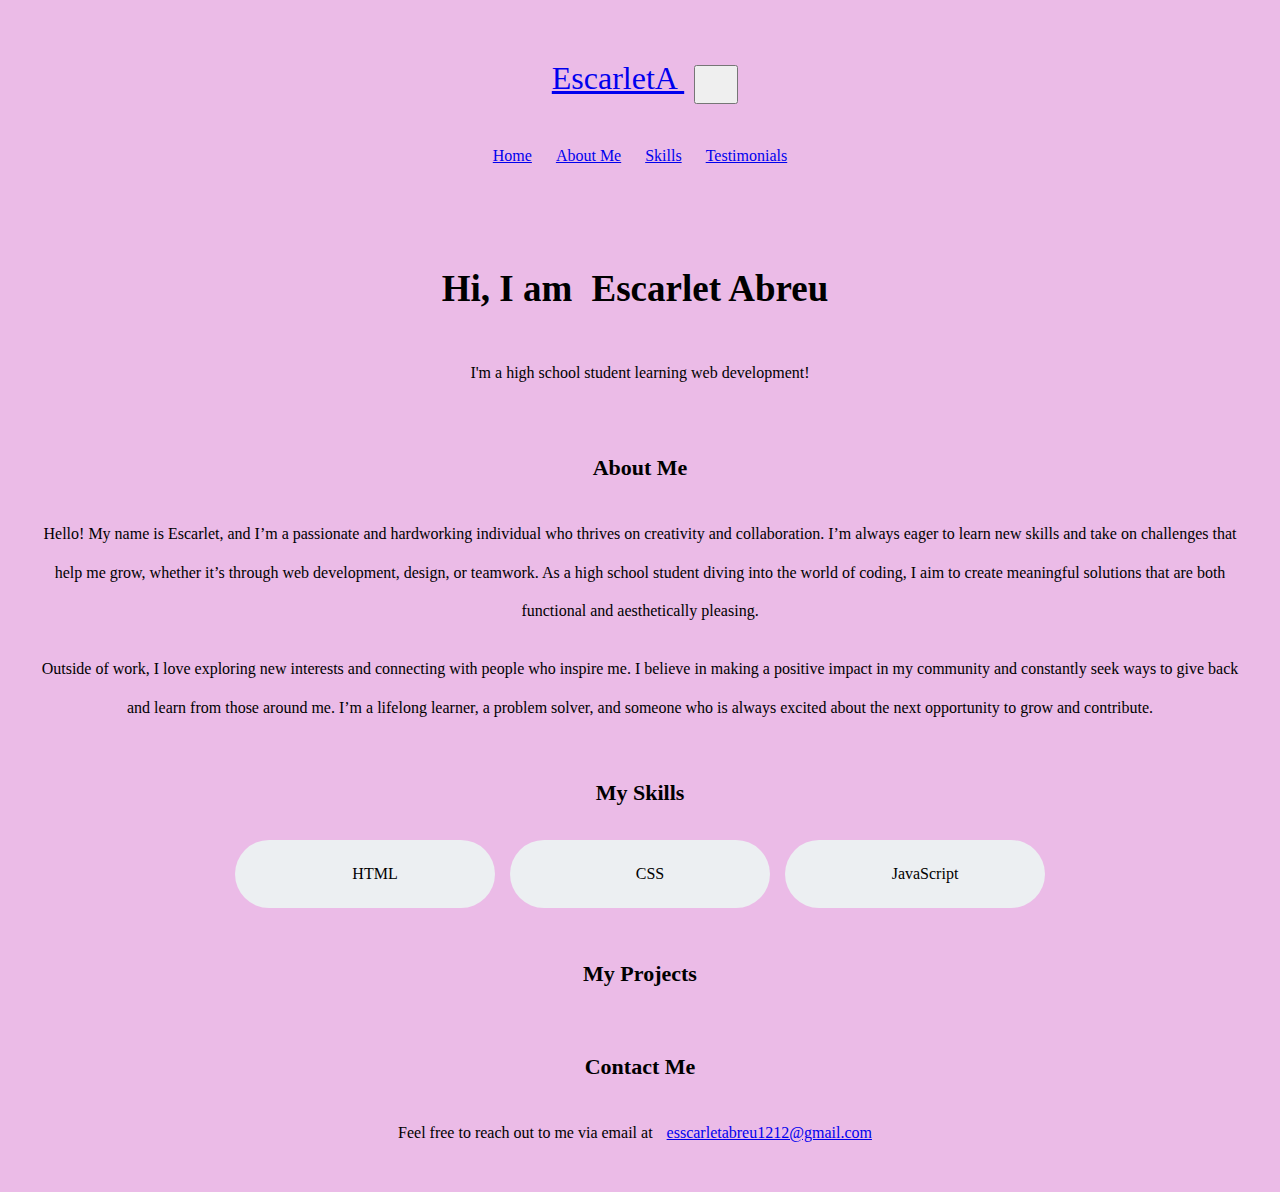
<file: index.html>
<!DOCTYPE html>
<html lang="en">

<head>
  <meta charset="UTF-8">
  <meta name="viewport" content="width=device-width, initial-scale=1.0">
  <title>Escarlet's Portfolio</title>

  <link href="https://cdn.jsdelivr.net/npm/bootstrap@5.3.7/dist/css/bootstrap.min.css" rel="stylesheet" integrity="sha384-LN+7fdVzj6u52u30Kp6M/trliBMCMKTyK833zpbD+pXdCLuTusPj697FH4R/5mcr" crossorigin="anonymous">
  <link href="https://cdnjs.cloudflare.com/ajax/libs/font-awesome/6.4.0/css/all.min.css">
  <link href="style.css" rel="stylesheet">

  <style>
    /* Back to Top Button */
    #back-to-top {
      position: fixed;
      bottom: 20px;
      right: 20px;
      display: none;
      background-color: #007bff;
      color: white;
      border: none;
      border-radius: 50%;
      padding: 15px;
      font-size: 20px;
      cursor: pointer;
      box-shadow: 0px 4px 10px rgba(0, 0, 0, 0.2);
      transition: transform 0.3s ease-in-out, opacity 0.3s ease-in-out;
    }

    /* Hover Effect for the Back to Top Button */
    #back-to-top:hover {
      transform: scale(1.1);
      background-color: #0056b3;
    }

    /* Fade in the button as you scroll */
    #back-to-top.show {
      display: block;
      opacity: 1;
    }

    /* Logo Hover Animation */
    #logo {
      font-size: 2rem;
      transition: transform 0.3s ease, color 0.3s ease;
    }

    #logo:hover {
      transform: scale(1.1);
      color: #007bff;
    }

    /* Floating Heart Animation */
    .floating-heart {
      position: absolute;
      animation: float 4s infinite ease-in-out;
      font-size: 3rem;
      color: red;
      z-index: 999;
    }

    @keyframes float {
      0% {
        transform: translateY(0);
      }
      50% {
        transform: translateY(-20px);
      }
      100% {
        transform: translateY(0);
      }
    }
  </style>
</head>

<body>
  <!-- Navbar -->
  <nav class="navbar navbar-expand-lg bg-body-tertiary">
    <div class="container-fluid">
      <a class="navbar-brand" href="index.html" id="logo">
        EscarletA
      </a>
      <button class="navbar-toggler" type="button" data-bs-toggle="collapse" data-bs-target="#navbarNavAltMarkup" aria-controls="navbarNavAltMarkup" aria-expanded="false" aria-label="Toggle navigation">
        <span class="navbar-toggler-icon"></span>
      </button>
      <div class="collapse navbar-collapse" id="navbarNavAltMarkup">
        <div class="navbar-nav">
          <a class="nav-link active" aria-current="page" href="index.html">Home</a>
          <a class="nav-link" href="#about-description">About Me</a>
          <a class="nav-link" href="#skills">Skills</a>
          <a class="nav-link" href="testimonials.html">Testimonials</a>
        </div>
      </div>
    </div>
  </nav>

  <!-- Hero Section -->
  <section id="home" class="hero">
    <h2>Hi, I am <span class="accent">Escarlet Abreu</span></h2>
    <p>I'm a high school student learning web development!</p>
  </section>

  <!-- About Me Section -->
  <section id="about-description" class="section">
    <h2>About Me</h2>
    <p>Hello! My name is Escarlet, and I’m a passionate and hardworking individual who thrives on creativity and collaboration. I’m always eager to learn new skills and take on challenges that help me grow, whether it’s through web development, design, or teamwork. As a high school student diving into the world of coding, I aim to create meaningful solutions that are both functional and aesthetically pleasing.</p>
    <p>Outside of work, I love exploring new interests and connecting with people who inspire me. I believe in making a positive impact in my community and constantly seek ways to give back and learn from those around me. I’m a lifelong learner, a problem solver, and someone who is always excited about the next opportunity to grow and contribute.</p>
  </section>

  <!-- Skills Section -->
  <section id="skills" class="section">
    <h2>My Skills</h2>
    <div class="grid">
      <div><i class="fab fa-html5"></i> HTML</div>
      <div><i class="fab fa-css3-alt"></i> CSS</div>
      <div><i class="fab fa-js-square"></i> JavaScript</div>
    </div>
  </section>

  <!-- Projects Section -->
  <section id="projects-description" class="section">
    <h2>My Projects</h2>
    <!-- Add your projects here -->
  </section>

  <!-- Contact Section -->
  <section id="contact" class="section">
    <h2>Contact Me</h2>
    <p>Feel free to reach out to me via email at <a href="mailto:esscarletabreu1212@gmail.com">esscarletabreu1212@gmail.com</a></p>
  </section>

  <!-- Floating Heart -->
  <div class="floating-heart" style="top: 10%; left: 50%; transform: translateX(-50%);">
    <i class="fas fa-heart"></i>
  </div>

  <!-- Back to Top Button -->
  <button id="back-to-top" class="btn btn-primary" aria-label="Back to Top">
    <i class="fas fa-arrow-up"></i>
  </button>

  <!-- Scripts -->
  <script src="https://cdn.jsdelivr.net/npm/bootstrap@5.3.7/dist/js/bootstrap.bundle.min.js" integrity="sha384-ndDqU0Gzau9qJ1lfW4pNLlhNTkCfHzAVBReH9diLvGRem5+R9g2FzA8ZGN954O5Q" crossorigin="anonymous"></script>
  <script src="script.js"></script>

  <script>
    // Back to Top Button Functionality
    const backToTopButton = document.getElementById("back-to-top");

    // Show button when scrolled down
    window.onscroll = function () {
      if (document.body.scrollTop > 200 || document.documentElement.scrollTop > 200) {
        backToTopButton.classList.add("show");
      } else {
        backToTopButton.classList.remove("show");
      }
    };

    // Scroll back to top when button is clicked
    backToTopButton.addEventListener("click", () => {
      window.scrollTo({ top: 0, behavior: "smooth" });
    });
  </script>
</body>

</html>
</file>
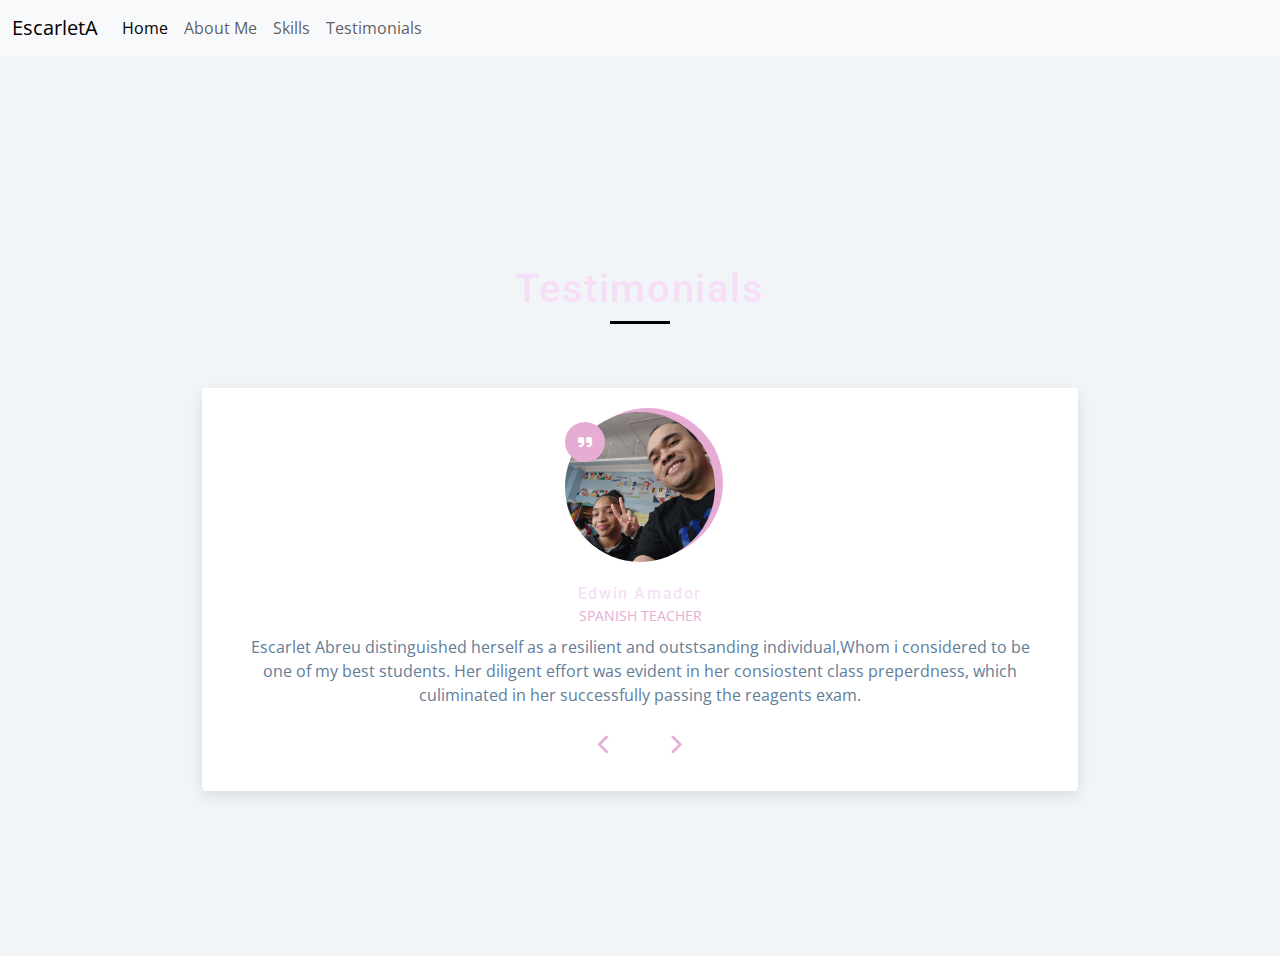
<file: testimonials.html>
<!DOCTYPE html>
<html lang="en">

<head>
  <meta charset="UTF-8">
  <meta name="viewport" content="width=device-width, initial-scale=1.0">
  <title>Escarlet's Portfolio</title>

  <link href="https://cdn.jsdelivr.net/npm/bootstrap@5.3.7/dist/css/bootstrap.min.css" rel="stylesheet">
  <link rel="stylesheet" href="https://cdnjs.cloudflare.com/ajax/libs/font-awesome/6.4.0/css/all.min.css">
  <link href="style2.css" rel="stylesheet">
</head>

<body>

  <nav class="navbar navbar-expand-lg bg-body-tertiary">
    <div class="container-fluid">
      <a class="navbar-brand" href="#">EscarletA</a>
      <button class="navbar-toggler" type="button" data-bs-toggle="collapse" data-bs-target="#navbarNavAltMarkup"
        aria-controls="navbarNavAltMarkup" aria-expanded="false" aria-label="Toggle navigation">
        <span class="navbar-toggler-icon"></span>
      </button>
      <div class="collapse navbar-collapse" id="navbarNavAltMarkup">
        <div class="navbar-nav">
          <a class="nav-link active" aria-current="page" href="index.html">Home</a>
          <a class="nav-link" href="#about">About Me</a>
          <a class="nav-link" href="index.html#Skills">Skills</a>
          <a class="nav-link" href="testimonials.html">Testimonials</a>
        </div>
      </div>
    </div>
  </nav>

  <main>
    <section class="container">
      <div class="title text-center mt-5">
        <h2>Testimonials</h2>
        <div class="underline mb-4" style="width: 60px; height: 3px; background: black; margin: auto;"></div>
      </div>

      <article class="review text-center">
        <div class="img-container">
          <img src="https://via.placeholder.com/100" id="person-img" alt="Profile Photo" class="rounded-circle mb-3" />
        </div>

        <h4 id="author">Amador De Trinidad</h4>
        <p id="job">Software Engineer</p>
        <p id="info" class="px-3">
          Escarlet is a very hardworking person and she is always ready to help others. She is a great team player and
          has a positive attitude towards work.
        </p>

        <div class="button-container d-flex justify-content-center gap-3 mt-3">
          <button class="prev-btn btn btn-outline-dark" aria-label="Previous Testimonial">
            <i class="fas fa-chevron-left"></i>
          </button>
          <button class="next-btn btn btn-outline-dark" aria-label="Next Testimonial">
            <i class="fas fa-chevron-right"></i>
          </button>
        </div>
      </article>
    </section>
  </main>

  <script src="https://cdn.jsdelivr.net/npm/bootstrap@5.3.7/dist/js/bootstrap.bundle.min.js"></script>
  <script src="script.js"></script>
</body>

</html>
</file>
<file: style2.css>
/*
===============
Fonts
===============
*/
@import url("https://fonts.googleapis.com/css?family=Open+Sans|Roboto:400,700&display=swap");

/*
===============
Variables
===============
*/

:root {
 /* dark shades of primary color*/
 --clr-primary-1: hsl(205, 86%, 17%);
 --clr-primary-2: hsl(205, 77%, 27%);
 --clr-primary-3: hsl(205, 72%, 37%);
 --clr-primary-4: hsl(205, 63%, 48%);
 /* primary/main color */
 --clr-primary-5: hsl(319, 55%, 79%);
 /* lighter shades of primary color */
 --clr-primary-6: hsl(319, 55%, 79%);
 --clr-primary-7: hsl(319, 55%, 79%);
 --clr-primary-8: hsl(205, 86%, 81%);
 --clr-primary-9: hsl(205, 90%, 88%);
 --clr-primary-10: hsl(314, 85%, 68%);
 /* darkest grey - used for headings */
 --clr-grey-1: hsl(302, 58%, 92%);
 --clr-grey-2: hsl(211, 39%, 23%);
 --clr-grey-3: hsl(209, 34%, 30%);
 --clr-grey-4: hsl(209, 28%, 39%);
 /* grey used for paragraphs */
 --clr-grey-5: hsl(210, 22%, 49%);
 --clr-grey-6: hsl(209, 23%, 60%);
 --clr-grey-7: hsl(211, 27%, 70%);
 --clr-grey-8: hsl(210, 31%, 80%);
 --clr-grey-9: hsl(212, 33%, 89%);
 --clr-grey-10: hsl(210, 36%, 96%);
 --clr-white: #fff;
 --clr-red-dark: hsl(360, 67%, 44%);
 --clr-red-light: hsl(360, 71%, 66%);
 --clr-green-dark: hsl(125, 67%, 44%);
 --clr-green-light: hsl(125, 71%, 66%);
 --clr-black: #222;
 --ff-primary: "Roboto", sans-serif;
 --ff-secondary: "Open Sans", sans-serif;
 --transition: all 0.3s linear;
 --spacing: 0.1rem;
 --radius: 0.25rem;
 --light-shadow: 0 5px 15px rgba(0, 0, 0, 0.1);
 --dark-shadow: 0 5px 15px rgba(0, 0, 0, 0.2);
 --max-width: 1170px;
 --fixed-width: 620px;
}
/*
===============
Global Styles
===============
*/

*,
::after,
::before {
 margin: 0;
 padding: 0;
 box-sizing: border-box;
}
body {
 font-family: var(--ff-secondary);
 background: var(--clr-grey-10);
 color: var(--clr-grey-1);
 line-height: 1.5;
 font-size: 0.875rem;
}
ul {
 list-style-type: none;
}
a {
 text-decoration: none;
}
h1,
h2,
h3,
h4 {
 letter-spacing: var(--spacing);
 text-transform: capitalize;
 line-height: 1.25;
 margin-bottom: 0.75rem;
 font-family: var(--ff-primary);
}
h1 {
 font-size: 3rem;
}
h2 {
 font-size: 2rem;
}
h3 {
 font-size: 1.25rem;
}
h4 {
 font-size: 0.875rem;
}
p {
 margin-bottom: 1.25rem;
 color: var(--clr-grey-5);
}
@media screen and (min-width: 800px) {
 h1 {
   font-size: 4rem;
 }
 h2 {
   font-size: 2.5rem;
 }
 h3 {
   font-size: 1.75rem;
 }
 h4 {
   font-size: 1rem;
 }
 body {
   font-size: 1rem;
 }
 h1,
 h2,
 h3,
 h4 {
   line-height: 1;
 }
}
/*  global classes */

/* section */
.section {
 padding-top: 2rem; /* reduce top padding */
 padding-bottom: 5rem;
}

.section-center {
 width: 90vw;
 margin: 0 auto;
 max-width: 1200px;
}
@media screen and (min-width: 992px) {
 .section-center {
   width: 95vw;
 }
}
main {
 min-height: 1000vh;
 display: grid;
 place-items: center;
}

/*
===============
Reviews
===============
*/
main {
 min-height: 100vh;
 display: grid;
 place-items: center;
}
.title {
 text-align: center;
 margin-bottom: 4rem;
}
.underline {
 height: 0.25rem;
 width: 5rem;
 background: var(--clr-primary-5);
 margin-left: auto;
 margin-right: auto;
}
.container {
 width: 100vw;
 max-width: 900px; /* larger max-width */
 margin: 0 auto;
}
.review {
 background: var(--clr-white);
 padding: 1.5rem 2rem;
 border-radius: var(--radius);
 box-shadow: var(--light-shadow);
 transition: var(--transition);
 text-align: center;
}
.review:hover {
 box-shadow: var(--dark-shadow);
}
.img-container {
 position: relative;
 width: 150px;
 height: 150px;
 border-radius: 50%;
 margin: 0 auto;
 margin-bottom: 1.5rem;
}
#person-img {
 width: 100%;
 display: block;
 height: 100%;
 object-fit: cover;
 border-radius: 50%;
 position: relative;
}
.img-container::after {
 font-family: "Font Awesome 5 Free";
 font-weight: 900;
 content: "\f10e";
 position: absolute;
 top: 0;
 left: 0;
 width: 2.5rem;
 height: 2.5rem;
 display: grid;
 place-items: center;
 border-radius: 50%;
 transform: translateY(25%);
 background: var(--clr-primary-5);
 color: var(--clr-white);
}
.img-container::before {
 content: "";
 width: 100%;
 height: 100%;
 background: var(--clr-primary-5);
 position: absolute;
 top: -0.25rem;
 right: -0.5rem;
 border-radius: 50%;
}
#author {
 margin-bottom: 0.25rem;
}
#job {
 margin-bottom: 0.5rem;
 text-transform: uppercase;
 color: var(--clr-primary-5);
 font-size: 0.85rem;
}
#info {
 margin-bottom: 0.75rem;
}
.prev-btn,
.next-btn {
 color: var(--clr-primary-7);
 font-size: 1.25rem;
 background: transparent;
 border-color: transparent;
 margin: 0 0.5rem;
 transition: var(--transition);
 cursor: pointer;
}
.prev-btn:hover,
.next-btn:hover {
 color: var(--clr-primary-5);
}
.random-btn {
 margin-top: 0.5rem;
 background: var(--clr-primary-10);
 color: var(--clr-primary-5);
 padding: 0.25rem 0.5rem;
 text-transform: capitalize;
 border-radius: var(--radius);
 transition: var(--transition);
 border-color: var(--clr-primary-5);
 cursor: pointer;
}
.random-btn:hover {
 background: var(--clr-primary-5);
 color: var(--clr-primary-1);
}
</file>
<file: style.css>
/* Reset default margin, padding, and set box-sizing */
* {
    margin: 0;
    padding: 10px; /* Corrected the padding to a valid value */
    box-sizing: border-box; /* Corrected the typo to lowercase */
}

/* Basic styles for body */
body {
    background-color: rgb(235, 187, 231); /* Corrected the background color */
    text-align: center;
    line-height: 2.4;
}

/* Hero section styling */
.hero {
    padding: 20px 10px;
}

.hero img {
    border-radius: 50%;
    margin-bottom: 10px;
}

/* Header styles for sections */
.section h2 {
    font-size: 22px;
}

/* Hero section title */
.hero h2 {
    font-size: 37px;
}

/* Accent color */
.accent {
    color: rgb(0, 0, 0);
}

/* Grid styling for skills */
.grid {
    display: flex;
    gap: 15px;
    justify-content: center;
    flex-wrap: wrap;
}

.grid div {
    padding: 15px;
    border-radius: 100px;
    background-color: rgb(236, 239, 242);
    width: 260px;
}

/* Media query for responsive design */
@media (max-width: 768px) {
    body {
        background-color: rgb(220, 233, 233); /* Lighter background for smaller screens */
    }
}
</file>
